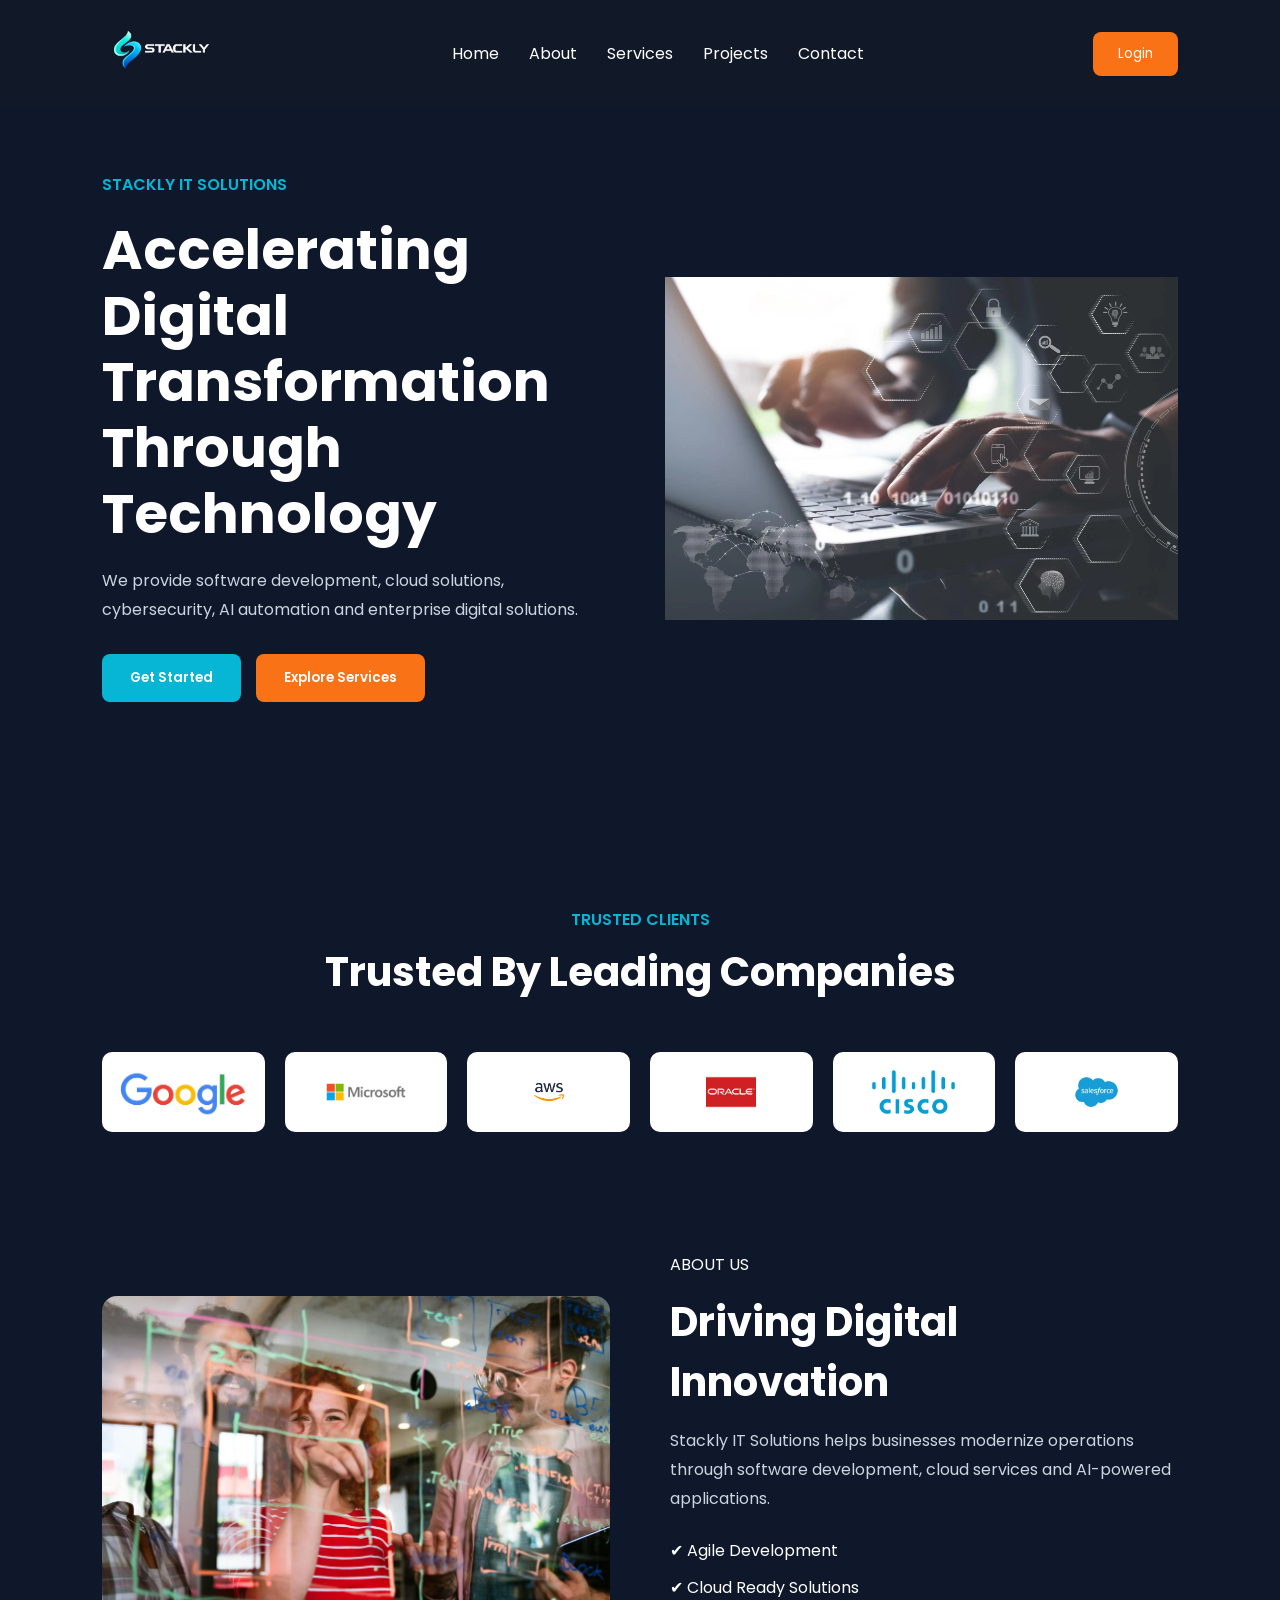
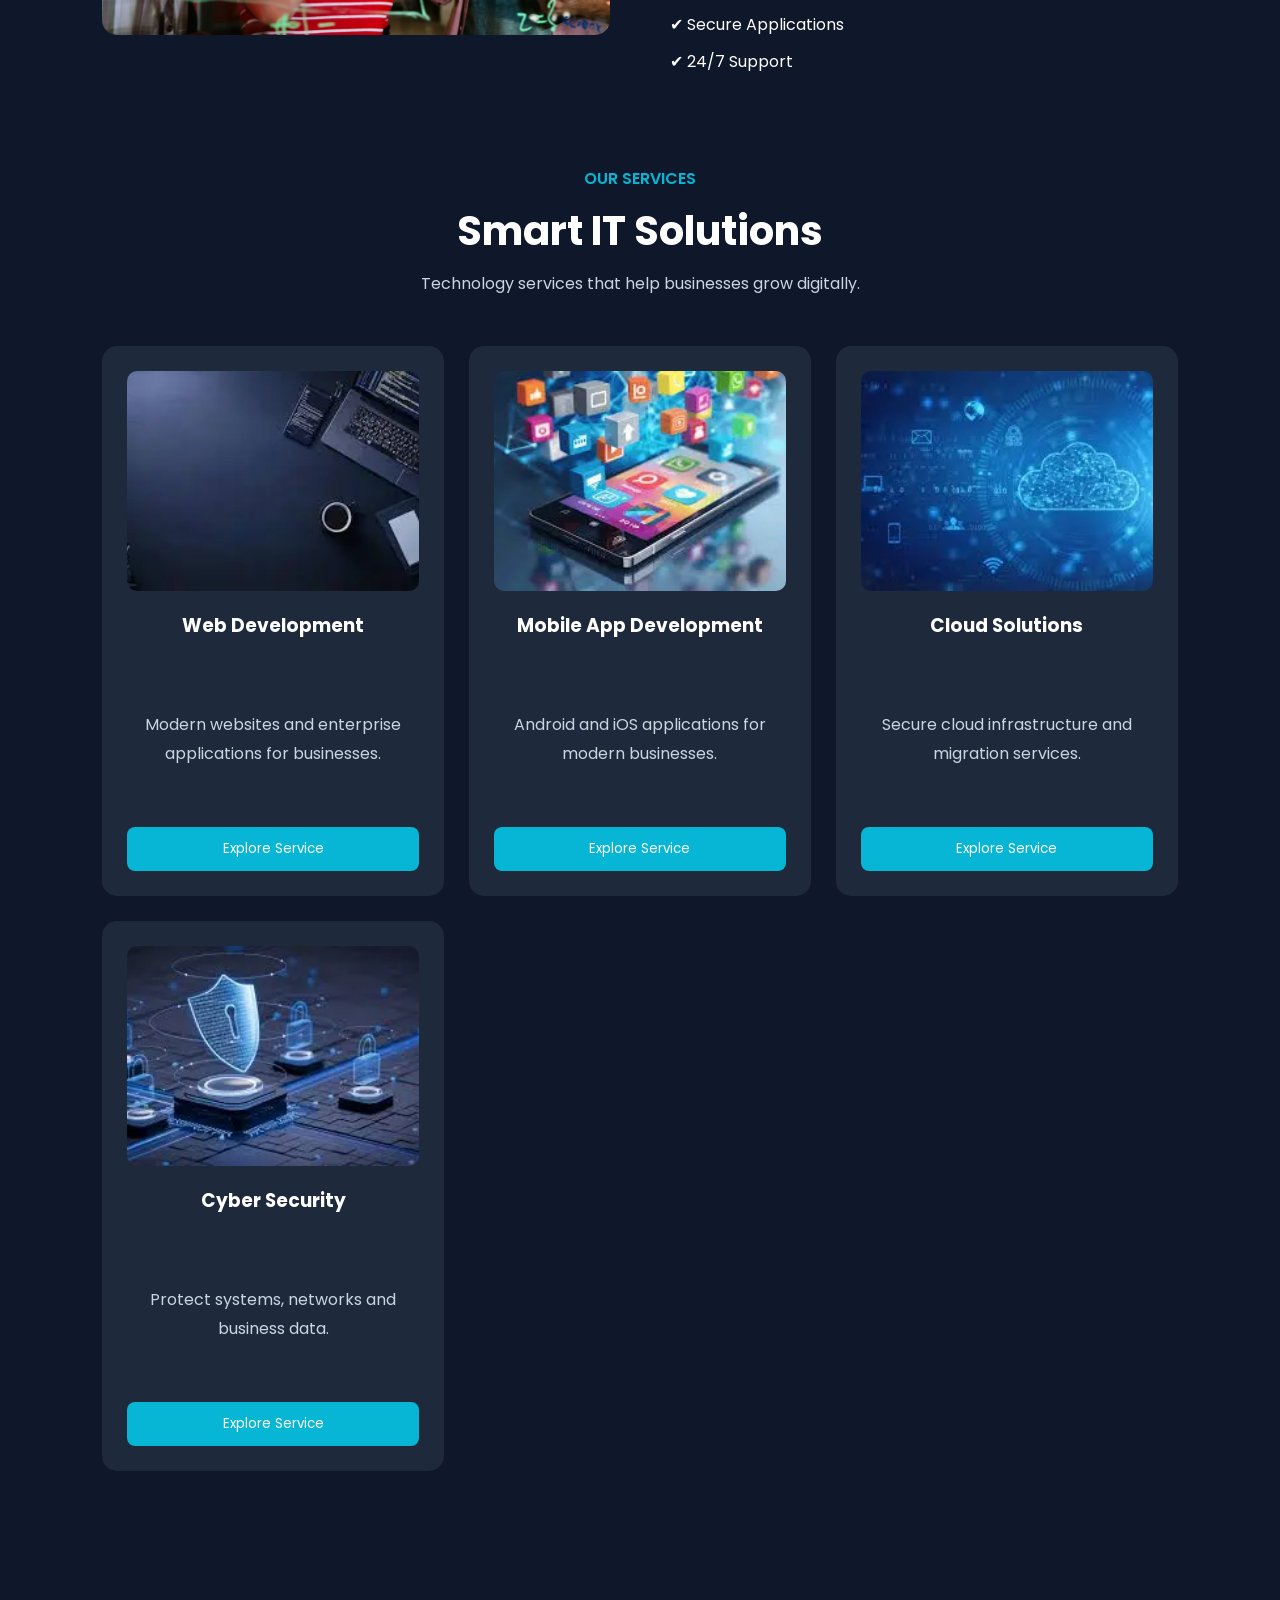
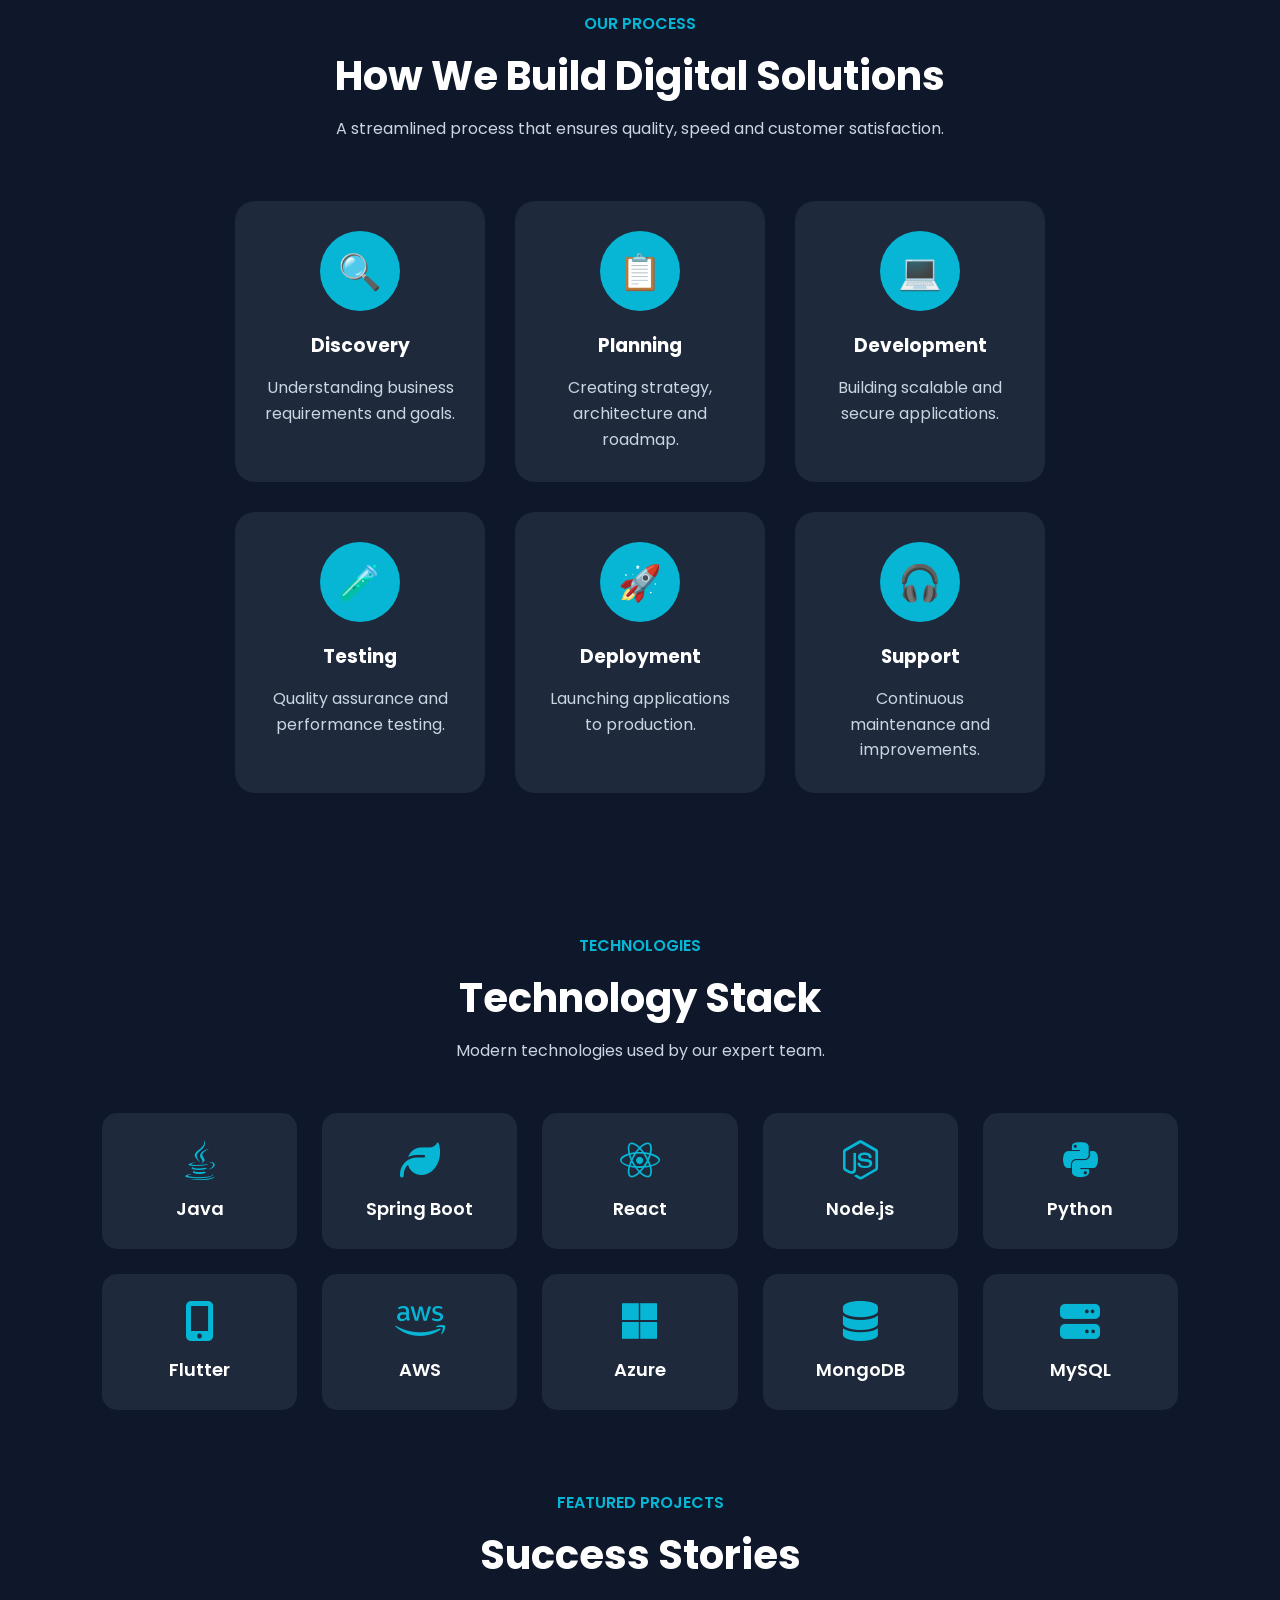
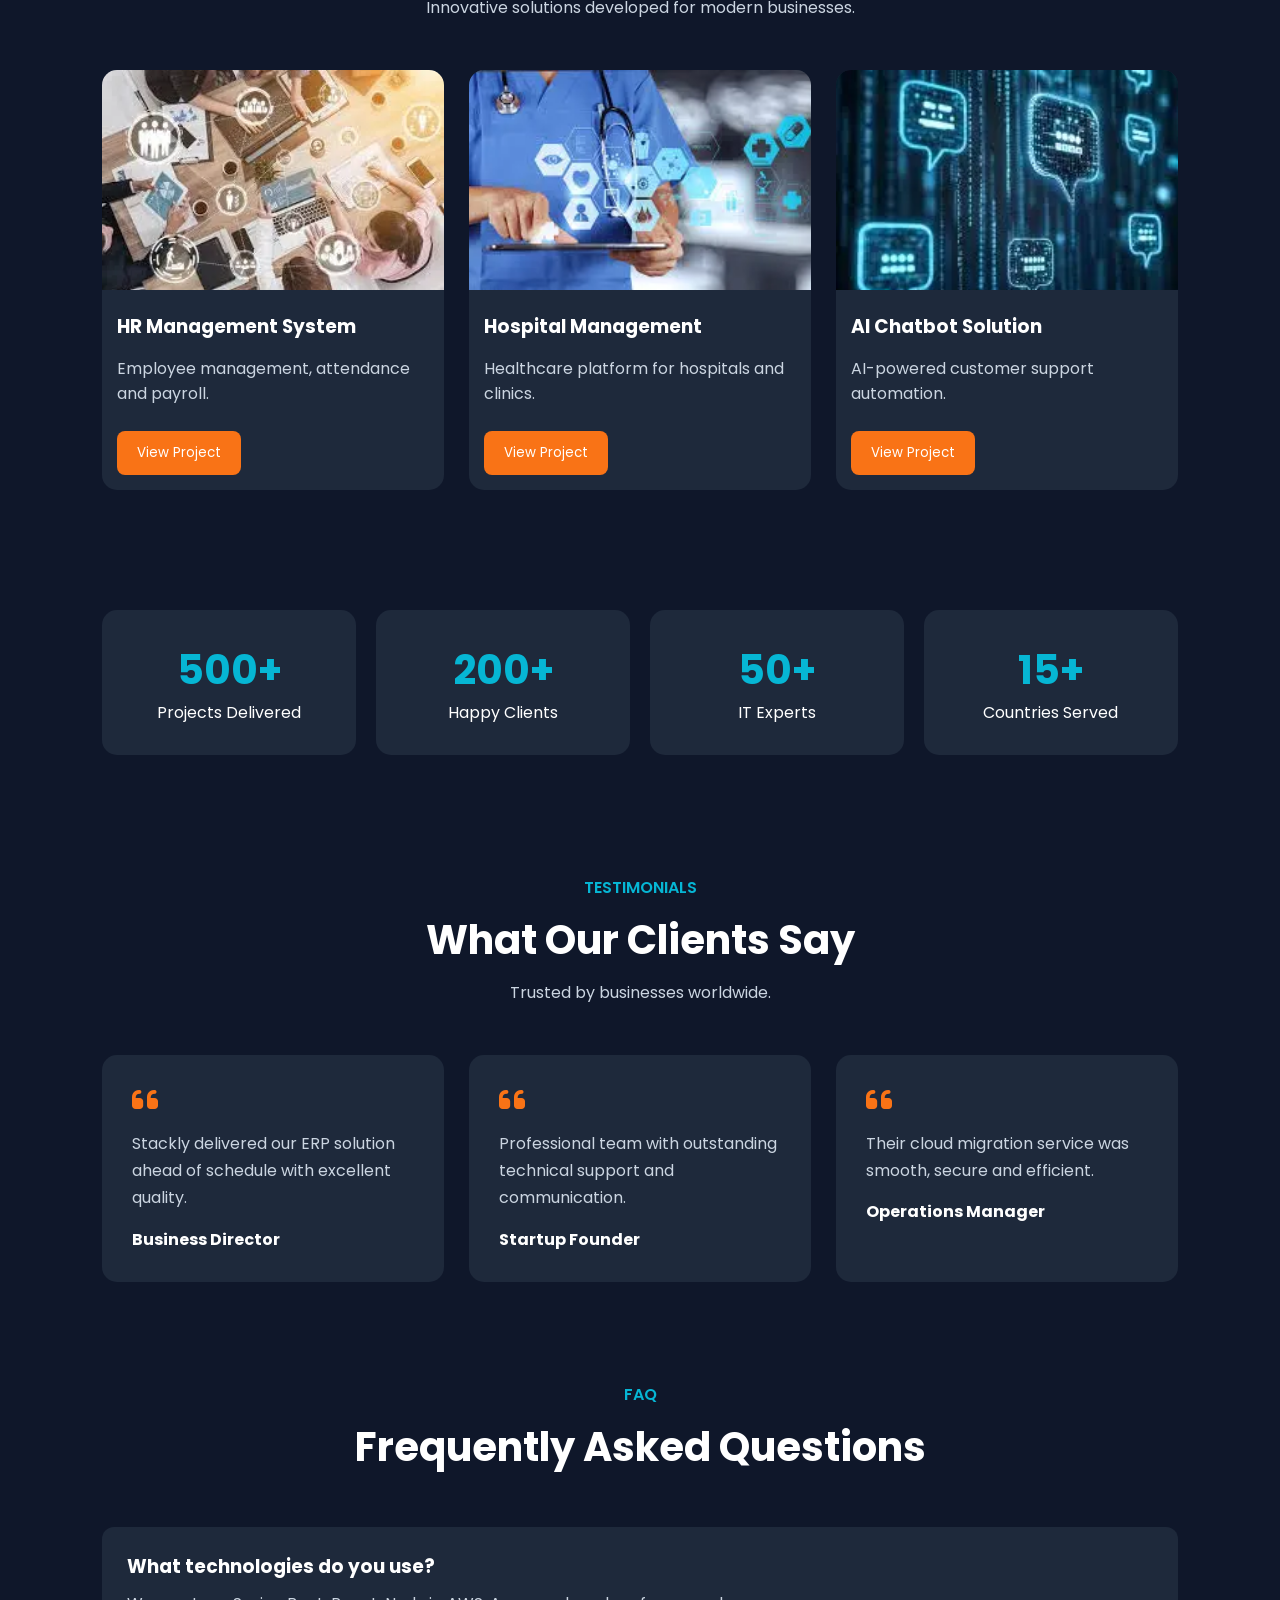
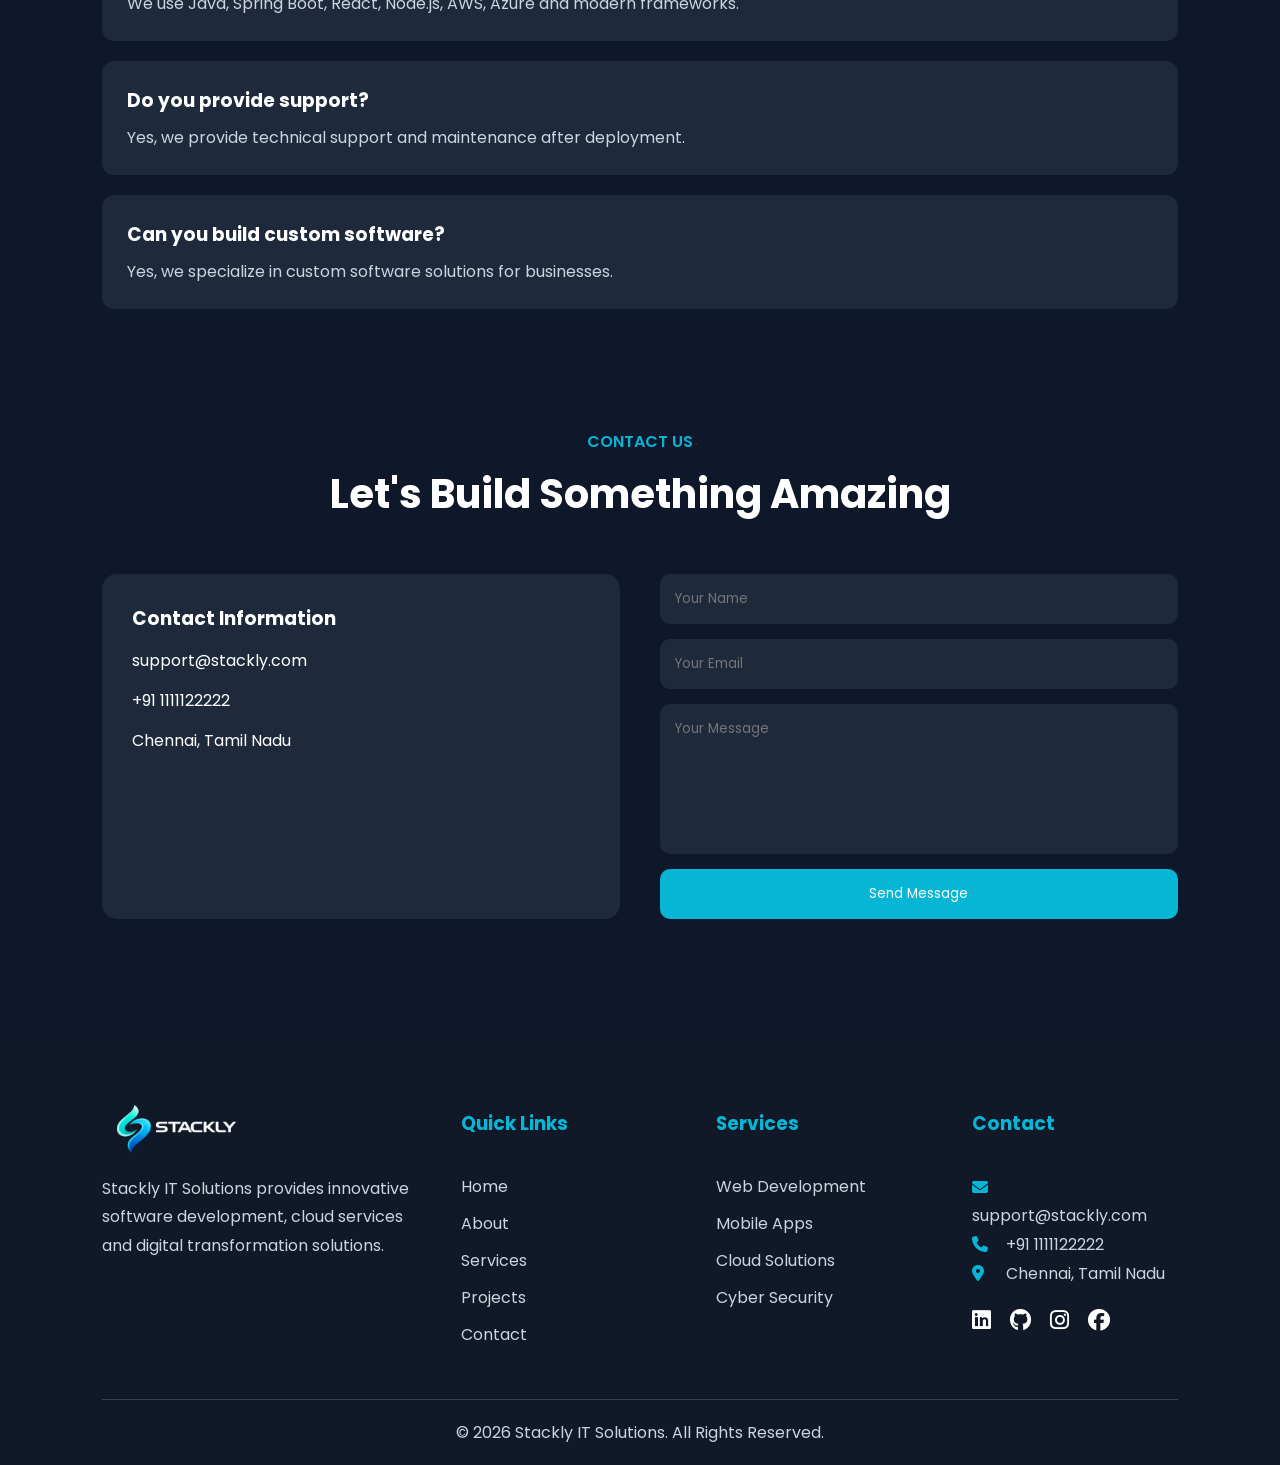
<file: index.html>
<!DOCTYPE html>
<html lang="en">

<head>

<meta charset="UTF-8">

<meta name="viewport"
content="width=device-width, initial-scale=1.0">

<title>Stackly IT Solutions</title>

<link rel="stylesheet"
href="style.css">

<link rel="stylesheet"
href="https://cdnjs.cloudflare.com/ajax/libs/font-awesome/6.5.1/css/all.min.css">

</head>

<body>

<!-- HEADER -->

<header>

    <div class="logo">

        <a href="index.html">

            <img src="./Assest/stacklylogo (1).webp"
                 alt="Stackly Logo">

        </a>

    </div>

    <nav id="mobileMenu">

    <a href="#home" onclick="toggleMenu()">Home</a>
    <a href="#about" onclick="go404()">About</a>
    <a href="#services" onclick="go404()">Services</a>
    <a href="#projects" onclick="go404()">Projects</a>
    <a href="#contact" onclick="go404()">Contact</a>

    <button class="mobile-login"
            onclick="go404()">
        Login
    </button>

</nav>

    
<div class="menu-toggle" onclick="toggleMenu()">
    <i id="menuIcon" class="fas fa-bars"></i>
</div>
    <button onclick="go404()">

        Login

    </button>

</header>


<!-- HERO SECTION -->

<section class="hero"
         id="home">

    <div class="hero-content">

        <span>

            STACKLY IT SOLUTIONS

        </span>

        <h1>

            Accelerating Digital
            Transformation Through
            Technology

        </h1>

        <p>

            We provide software development,
            cloud solutions, cybersecurity,
            AI automation and enterprise
            digital solutions.

        </p>

        <div class="hero-buttons">

            <button onclick="go404()">

                Get Started

            </button>

            <button class="secondary-btn"
                    onclick="go404()">

                Explore Services

            </button>

        </div>

    </div>

    <div class="hero-image">

        <img src="./Assest/k4oGf9vqPa4ShXid5105mt2EoDoWIchCH4odT1pJGodHDbSMtmkacwExkEC-oj31oO24dm1o6f3dd0Skd5A-wpXX19dNY5W8KhiAvoHIOic3OenDa-SmfHGVvF6_an7Iunf2f6C1BG7pXTeQ_I2w59YmOZGsDj4CP74fM7Dmx08QGggJlN-M2WQ7kAVcL3vz.webp"
             alt="Hero Image">

    </div>

</section>

<!-- TRUSTED CLIENTS -->

<section class="clients">

    <div class="section-title">

        <span>

            TRUSTED CLIENTS

        </span>

        <h2>

            Trusted By Leading Companies

        </h2>

    </div>

    <div class="client-logos">

        <img src="./Assest/BHUrcLXepv5MfTZzI3nQs0Rm3Wi43_N6zdfxF0Ms62eRROIPiUnmJya-3VVbpAIaigxOFp_lAnvlHh03x6OTp7Xo6bcHSdiJemJLa_uigm3PCLQVWs69J9fYhnAc4zKdUH3WCrfjoHDsOtpOJyfr7xR-pJZguJuAXd8oYaqhHM5pEU7Gj2U1Uo76-IHKlq0s.webp">

        <img src="./Assest/Kpnsph5vUsl-Zyyl5h3bFKmEyQNmxaeVqe_zacutKAcZp9b7JMkyn5czxCpvjgmh5STZAhPmEsMaBx8Hfz7UxeuWFDO2tl7OBI7Z4HxRLQmNyHAnMfcFuVoR1OqkjlGgJ9335uM6KCK0jPArORe9AHGo1XK1AlIsywBXE3aDVo7r1zIz2AEflIzQgl8Qi0_0.webp">

        <img src="./Assest/PElTOkW1cUsYU_oxO60kEbe43B-TZmkFDhwqMZEDTLLDJdcMvsybpFNvikVxbHv8zHVS9PMJPF-gpGG_hoIvN1_MNWMASbH9rzZjTw1zNkINCBkoL1gq2YiDpTCSRPSDh_m9OYvW80OTjCSupweC9WwTDX4ufRFtkBBx_B2LLn-7ek6js3NsPzi_wMTcTwUF.webp">

        <img src="./Assest/DtcOKgw1Vf9LCiQsFPKUXYhoRI2uQTpJ46kLL9HjKXryZngrZAxn4dLTwBxHsD_86ksasS_OvqtayCMM_jTv1PP5pR9yyKWBYbNJffieDEA3TWStyUkH4FRoxJ0suTRKPFXBt9s6mS4g3VrqYZevLm7VaoSRn1LZfaFVoZh1w5k5LlEUSJxFQi6mLN6guppV.webp">

        <img src="./Assest/18.webp">

        <img src="./Assest/19.webp">

    </div>

</section>

<!-- ABOUT -->

<section class="about"
         id="about">

    <div class="about-image">

        <img src="./Assest/NC8FGbsGIR7beT-1sRcQbod8f23n_FKdDAmpd6r2hZv6oHEK4ezQuc6pxA3MrgbzbJZON4rWy1Ho0Q_OH4Vh5gXjBGYCb8wkiqZV7APYw1jRxSacCTqNGytyWCy6VuohZOUp7ce8pZTHlbpKY0LxeuWWyeEsWGgBiK6_1id1AC0IP32kPMPI3qJD4lgO2uSe.webp"
             alt="About">

    </div>

    <div class="about-content">

        <span>

            ABOUT US

        </span>

        <h2>

            Driving Digital Innovation

        </h2>

        <p>

            Stackly IT Solutions helps
            businesses modernize operations
            through software development,
            cloud services and AI-powered
            applications.

        </p>

        <div class="about-points">

            <div>✔ Agile Development</div>

            <div>✔ Cloud Ready Solutions</div>

            <div>✔ Secure Applications</div>

            <div>✔ 24/7 Support</div>

        </div>

    </div>
    </section>
<!-- ========================= -->

<!-- SERVICES -->

<!-- ========================= -->

<section class="services"
         id="services">

<div class="section-title">

    <span>
        OUR SERVICES
    </span>

    <h2>
        Smart IT Solutions
    </h2>

    <p>
        Technology services that help
        businesses grow digitally.
    </p>

</div>

<div class="service-grid">

    <div class="service-card">

        <img src="./Assest/11.webp"
             alt="Web Development">

        <h3>
            Web Development
        </h3>

        <p>
            Modern websites and enterprise
applications for businesses.
        </p>

        <button onclick="go404()">
            Explore Service
        </button>

    </div>

    <div class="service-card">

        <img src="./Assest/12.webp"
             alt="Mobile Apps">

        <h3>
            Mobile App Development
        </h3>

        <p>
            Android and iOS applications
for modern businesses.
        </p>

        <button onclick="go404()">
            Explore Service
        </button>

    </div>

    <div class="service-card">

        <img src="./Assest/13.webp"
             alt="Cloud Solutions">

        <h3>
            Cloud Solutions
        </h3>

        <p>
            Secure cloud infrastructure
and migration services.
        </p>

        <button onclick="go404()">
            Explore Service
        </button>

    </div>

    <div class="service-card">

        <img src="./Assest/14.webp"
             alt="Cyber Security">

        <h3>
            Cyber Security
        </h3>

        <p>
            Protect systems, networks
and business data.
        </p>

        <button onclick="go404()">
            Explore Service
        </button>

    </div>

</div>


</section>

<!-- ========================= -->

<!-- DEVELOPMENT PROCESS -->

<!-- ========================= -->

<section class="process">

    <div class="section-title">

        <span>OUR PROCESS</span>

        <h2>How We Build Digital Solutions</h2>

        <p>
            A streamlined process that ensures quality,
            speed and customer satisfaction.
        </p>

    </div>

    <div class="timeline">

        <div class="timeline-item">
            <div class="circle">🔍</div>
            <h3>Discovery</h3>
            <p>Understanding business requirements and goals.</p>
        </div>

        <div class="timeline-item">
            <div class="circle">📋</div>
            <h3>Planning</h3>
            <p>Creating strategy, architecture and roadmap.</p>
        </div>

        <div class="timeline-item">
            <div class="circle">💻</div>
            <h3>Development</h3>
            <p>Building scalable and secure applications.</p>
        </div>

        <div class="timeline-item">
            <div class="circle">🧪</div>
            <h3>Testing</h3>
            <p>Quality assurance and performance testing.</p>
        </div>

        <div class="timeline-item">
            <div class="circle">🚀</div>
            <h3>Deployment</h3>
            <p>Launching applications to production.</p>
        </div>

        <div class="timeline-item">
            <div class="circle">🎧</div>
            <h3>Support</h3>
            <p>Continuous maintenance and improvements.</p>
        </div>

    </div>

</section>

<!-- ========================= -->

<!-- TECHNOLOGIES -->

<!-- ========================= -->

<section class="technologies"
         id="technologies">


<div class="section-title">

    <span>
        TECHNOLOGIES
    </span>

    <h2>
        Technology Stack
    </h2>

    <p>
        Modern technologies used
        by our expert team.
    </p>

</div>

<div class="tech-grid">

    <div><i class="fab fa-java"></i> Java</div>

    <div><i class="fas fa-leaf"></i> Spring Boot</div>

    <div><i class="fab fa-react"></i> React</div>

    <div><i class="fab fa-node-js"></i> Node.js</div>

    <div><i class="fab fa-python"></i> Python</div>

    <div><i class="fas fa-mobile-alt"></i> Flutter</div>

    <div><i class="fab fa-aws"></i> AWS</div>

    <div><i class="fab fa-microsoft"></i> Azure</div>

    <div><i class="fas fa-database"></i> MongoDB</div>

    <div><i class="fas fa-server"></i> MySQL</div>

</div>
</section>

<!-- ========================= -->

<!-- PROJECTS -->

<!-- ========================= -->

<section class="projects"
         id="projects">


<div class="section-title">

    <span>
        FEATURED PROJECTS
    </span>

    <h2>
        Success Stories
    </h2>

    <p>
        Innovative solutions developed
        for modern businesses.
    </p>

</div>

<div class="project-grid">

    <div class="project-card">

        <img src="./Assest/15.webp"
             alt="Project">

        <h3>
            HR Management System
        </h3>

        <p>
            Employee management,
            attendance and payroll.
        </p>

        <button onclick="go404()">

            View Project

        </button>

    </div>

    <div class="project-card">

        <img src="./Assest/16.webp"
             alt="Project">

        <h3>
            Hospital Management
        </h3>

        <p>
            Healthcare platform for
            hospitals and clinics.
        </p>

        <button onclick="go404()">

            View Project

        </button>

    </div>

    <div class="project-card">

        <img src="./Assest/17.webp"
             alt="Project">

        <h3>
            AI Chatbot Solution
        </h3>

        <p>
            AI-powered customer
            support automation.
        </p>

        <button onclick="go404()">

            View Project

        </button>

    </div>

</div>


</section>

<!-- ========================= -->

<!-- STATISTICS -->

<!-- ========================= -->

<section class="stats">


<div class="stat-box">

    <h2>500+</h2>

    <p>
        Projects Delivered
    </p>

</div>

<div class="stat-box">

    <h2>200+</h2>

    <p>
        Happy Clients
    </p>

</div>

<div class="stat-box">

    <h2>50+</h2>

    <p>
        IT Experts
    </p>

</div>

<div class="stat-box">

    <h2>15+</h2>

    <p>
        Countries Served
    </p>

</div>


</section>

<!-- ========================= -->

<!-- TESTIMONIALS -->

<!-- ========================= -->

<section class="testimonials">

    <div class="section-title">

        <span>TESTIMONIALS</span>

        <h2>What Our Clients Say</h2>

        <p>
            Trusted by businesses worldwide.
        </p>

    </div>

    <div class="testimonial-grid">

        <div class="testimonial-card">

            <i class="fas fa-quote-left"></i>

            <p>
                Stackly delivered our ERP solution
                ahead of schedule with excellent quality.
            </p>

            <h4>Business Director</h4>

        </div>

        <div class="testimonial-card">

            <i class="fas fa-quote-left"></i>

            <p>
                Professional team with outstanding
                technical support and communication.
            </p>

            <h4>Startup Founder</h4>

        </div>

        <div class="testimonial-card">

            <i class="fas fa-quote-left"></i>

            <p>
                Their cloud migration service was
                smooth, secure and efficient.
            </p>

            <h4>Operations Manager</h4>

        </div>

    </div>

</section>

<!-- ========================= -->

<!-- FAQ -->

<!-- ========================= -->

<section class="faq">


<div class="section-title">

    <span>
        FAQ
    </span>

    <h2>
        Frequently Asked Questions
    </h2>

</div>

<div class="faq-container">

    <div class="faq-item">

        <h3>
            What technologies do you use?
        </h3>

        <p>
            We use Java, Spring Boot,
            React, Node.js, AWS,
            Azure and modern frameworks.
        </p>

    </div>

    <div class="faq-item">

        <h3>
            Do you provide support?
        </h3>

        <p>
            Yes, we provide technical
            support and maintenance
            after deployment.
        </p>

    </div>

    <div class="faq-item">

        <h3>
            Can you build custom software?
        </h3>

        <p>
            Yes, we specialize in
            custom software solutions
            for businesses.
        </p>

    </div>

</div>


</section>

<!-- ========================= -->

<!-- CONTACT -->

<!-- ========================= -->

<section class="contact"
         id="contact">


<div class="section-title">

    <span>
        CONTACT US
    </span>

    <h2>
        Let's Build Something Amazing
    </h2>

</div>

<div class="contact-wrapper">

    <div class="contact-info">

        <h3>
            Contact Information
        </h3>

        <p>
            support@stackly.com
        </p>

        <p>
            +91 1111122222
        </p>

        <p>
            Chennai, Tamil Nadu
        </p>

    </div>
    <form id="contactForm">

    <input type="text"
           id="name"
           placeholder="Your Name"
           required>

    <input type="email"
           id="email"
           placeholder="Your Email"
           required>

    <textarea id="message"
              placeholder="Your Message"
              required></textarea>

    <button type="submit">
        Send Message
    </button>

</form>

</div>


</section>

<!-- ========================= -->

<!-- FOOTER -->

<!-- ========================= -->

<footer class="footer">

    <div class="footer-container">

        <div class="footer-box">

    <a href="#home">
        <img src="./Assest/stacklylogo (1).webp"
             class="footer-logo"
             alt="Stackly Logo">
    </a>

    <p>
        Stackly IT Solutions provides
        innovative software development,
        cloud services and digital
        transformation solutions.
    </p>

</div>

        <div class="footer-box">

            <h3>Quick Links</h3>

            <a href="#home">Home</a>

            <a href="#about" onclick="go404()">About</a>

            <a href="#services" onclick="go404()">Services</a>

            <a href="#projects" onclick="go404()">Projects</a>

            <a href="#contact" onclick="go404()">Contact</a>

        </div>

        <div class="footer-box">

            <h3>Services</h3>

            <a href="#" onclick="go404()">Web Development</a>

            <a href="#" onclick="go404()">Mobile Apps</a>

            <a href="#" onclick="go404()">Cloud Solutions</a>

            <a href="#" onclick="go404()">Cyber Security</a>

        </div>

        <div class="footer-box">

            <h3>Contact</h3>

            <div class="footer-box">
    <p>
        <i class="fas fa-envelope"></i>
        support@stackly.com
    </p>

    <p>
        <i class="fas fa-phone"></i>
        +91 1111122222
    </p>

    <p>
        <i class="fas fa-location-dot"></i>
        Chennai, Tamil Nadu
    </p>

</div>

            <div class="social-icons">

    <i class="fab fa-linkedin" onclick="go404()"> </i>

    <i class="fab fa-github" onclick="go404()"></i>

    <i class="fab fa-instagram" onclick="go404()"></i>

    <i class="fab fa-facebook" onclick="go404()"></i>

</div>

        </div>

    </div>

    <div class="footer-bottom">

        <p>
            © 2026 Stackly IT Solutions.
            All Rights Reserved.
        </p>

    </div>

</footer>
<!-- JAVASCRIPT -->

<script>

function go404(){

    window.location.href =
    "404.html";

}


document.getElementById("contactForm")
.addEventListener("submit", function(event){

    event.preventDefault();

    let name =
    document.getElementById("name").value.trim();

    let email =
    document.getElementById("email").value.trim();

    let message =
    document.getElementById("message").value.trim();

    if(name && email && message){

        this.reset();

        window.location.href =
        "index.html#home";

    }

});
function toggleMenu() {
    const menu = document.getElementById("mobileMenu");
    const icon = document.getElementById("menuIcon");

    menu.classList.toggle("active");

    if(menu.classList.contains("active")) {
        icon.classList.remove("fa-bars");
        icon.classList.add("fa-times");
    } else {
        icon.classList.remove("fa-times");
        icon.classList.add("fa-bars");
    }
}
</script>

</body>

</html>
</file>
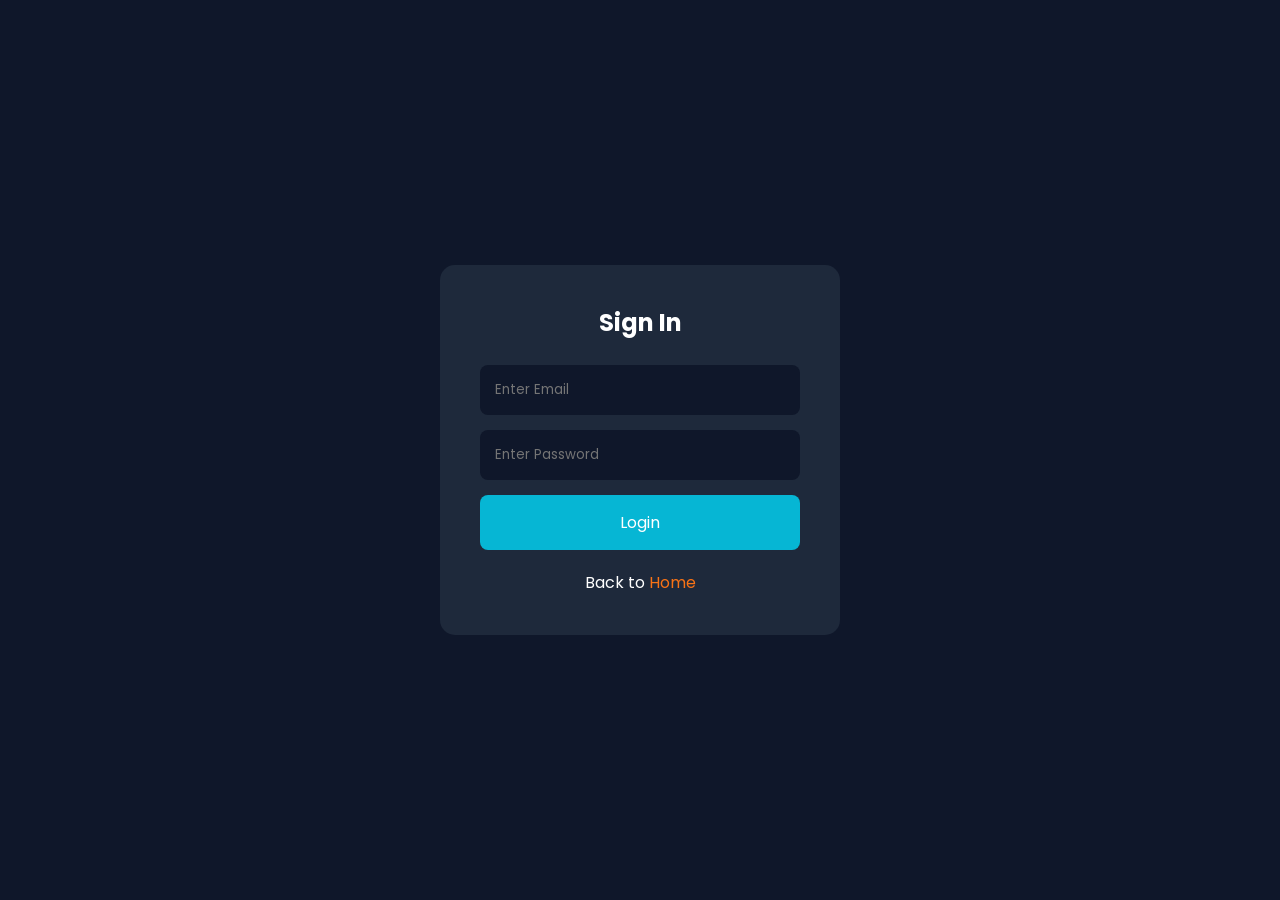
<file: signin.html>
<!DOCTYPE html>
<html lang="en">

<head>

    <meta charset="UTF-8">

    <meta name="viewport"
          content="width=device-width, initial-scale=1.0">

    <title>Sign In - Stackly IT Solutions</title>

    <link rel="stylesheet"
          href="style.css">

    <style>

        body{
            margin:0;
            background:#0F172A;
            font-family:Poppins,sans-serif;
            color:white;
        }

        .login-container{
            height:100vh;
            display:flex;
            justify-content:center;
            align-items:center;
            padding:20px;
        }

        .login-box{
            background:#1E293B;
            padding:40px;
            width:400px;
            border-radius:15px;
        }

        .login-box h2{
            text-align:center;
            margin-bottom:25px;
        }

        .login-box input{
            width:100%;
            padding:15px;
            margin-bottom:15px;
            border:none;
            border-radius:8px;
            background:#0F172A;
            color:white;
        }

        .login-box button{
            width:100%;
            padding:15px;
            background:#06B6D4;
            border:none;
            color:white;
            border-radius:8px;
            cursor:pointer;
            font-size:16px;
        }

        .login-box p{
            text-align:center;
            margin-top:20px;
        }

        .login-box a{
            color:#F97316;
            text-decoration:none;
        }

    </style>

</head>

<body>

    <div class="login-container">

        <div class="login-box">

            <h2>Sign In</h2>

            <input type="email"
                   placeholder="Enter Email">

            <input type="password"
                   placeholder="Enter Password">

            <button onclick="login()">

                Login

            </button>

            <p>

                Back to
                <a href="index.html">
                    Home
                </a>

            </p>

        </div>

    </div>

    <script>

        function login(){

            window.location.href =
            "404.html";

        }

    </script>

</body>

</html>
</file>
<file: style.css>
/* ========================= */
/* GOOGLE FONT */
/* ========================= */

@import url('https://fonts.googleapis.com/css2?family=Poppins:wght@300;400;500;600;700;800&display=swap');

*{
    margin:0;
    padding:0;
    box-sizing:border-box;
    font-family:'Poppins',sans-serif;
}

html{
    scroll-behavior:smooth;
}

body{
    background:#0F172A;
    color:#ffffff;
    overflow-x:hidden;
}

/* ========================= */
/* HEADER */
/* ========================= */

header{
    display:flex;
    justify-content:space-between;
    align-items:center;
    padding:10px 8%;
    background:#111827;
    position:sticky;
    top:0;
    z-index:1000;
}
.menu-toggle{
    margin-left:auto;
}
.logo img{
    width:120px;
}

nav{
    display:flex;
    gap:30px;
}

nav a{
    text-decoration:none;
    color:white;
    font-size:16px;
    transition:.3s;
}

nav a:hover{
    color:#06B6D4;
}

header button{
    background:#F97316;
    color:white;
    border:none;
    padding:12px 25px;
    border-radius:8px;
    cursor:pointer;
}
.mobile-login,
.close-menu{
    display:none;
}

.menu-toggle{
    display:none;
}

/* ========================= */
/* HERO */
/* ========================= */

.hero{
    min-height:80vh;
    display:flex;
    align-items:center;
    justify-content:space-between;
    padding:30px 8% 60px;
    gap:50px;
}
.hero-content{
    margin-top:-30px;
}

.hero-content{
    flex:1;
}

.hero-content span{
    color:#06B6D4;
    font-weight:600;
}

.hero-content h1{
    font-size:55px;
    line-height:1.2;
    margin:20px 0;
}

.hero-content p{
    color:#cbd5e1;
    line-height:1.8;
    margin-bottom:30px;
}

.hero-buttons{
    display:flex;
    gap:15px;
}

.hero-buttons button{
    padding:14px 28px;
    border:none;
    border-radius:8px;
    cursor:pointer;
    font-weight:600;
}

.hero-buttons button:first-child{
    background:#06B6D4;
    color:white;
}

.secondary-btn{
    background:#F97316;
    color:white;
}

.hero-image{
    flex:1;
}

.hero-image img{
    width:100%;
}

/* ========================= */
/* SECTION TITLE */
/* ========================= */

.section-title{
    text-align:center;
    margin-bottom:50px;
}

.section-title span{
    color:#06B6D4;
    font-weight:600;
}

.section-title h2{
    font-size:40px;
    margin-top:10px;
}

.section-title p{
    color:#cbd5e1;
    margin-top:10px;
}

/* ========================= */
/* CLIENTS */
/* ========================= */

.clients{
    padding:80px 8%;
}

.client-logos{
    display:grid;
    grid-template-columns:repeat(6,1fr);
    gap:20px;
    margin-top:40px;
}

.client-logos img{
    width:100%;
    height:80px;
    object-fit:contain;
    background:white;
    padding:15px;
    border-radius:10px;
}

.client-logos{
    display:grid;
    grid-template-columns:repeat(6,1fr);
    gap:20px;
}

.client-logos img{
    width:100%;
    height:80px;
    object-fit:contain;
    background:white;
    padding:15px;
    border-radius:10px;
}

/* ========================= */
/* ABOUT */
/* ========================= */

.about{
    padding:40px 8%;
    display:flex;
    align-items:center;
    gap:60px;
}

.about-image,
.about-content{
    flex:1;
}

.about-image img{
    width:100%;
    border-radius:15px;
}

.about-content h2{
    font-size:40px;
    margin:15px 0;
}

.about-content p{
    color:#cbd5e1;
    line-height:1.8;
}

.about-points{
    margin-top:25px;
}

.about-points div{
    margin-bottom:12px;
}

/* ========================= */
/* SERVICES */
/* ========================= */

.services{
    padding:40px 8%;
}

.service-grid{
    display:grid;
    grid-template-columns:repeat(auto-fit,minmax(260px,1fr));
    gap:25px;
}

.service-card{
    background:#1E293B;
    padding:25px;
    border-radius:15px;
    text-align:center;

    display:flex;
    flex-direction:column;
    justify-content:space-between;

    min-height:550px;
}

.service-card img{
    width:100%;
    height:220px;
    object-fit:cover;
    border-radius:10px;
}

.service-card h3{
    min-height:80px;
    margin:20px 0;
}

.service-card p{
    min-height:90px;
    color:#cbd5e1;
    line-height:1.8;
}

.service-card button{
    margin-top:auto;
    background:#06B6D4;
    color:white;
    border:none;
    padding:12px 20px;
    border-radius:8px;
    cursor:pointer;
}

/* ========================= */
/* PROCESS */
/* ========================= */

.process{
    padding:100px 8%;
    text-align:center;
}

.timeline{
    display:flex;
    justify-content:center;
    flex-wrap:wrap;
    gap:30px;
    margin-top:60px;
}

.timeline-item{
    width:250px;
    background:#1E293B;
    padding:30px;
    border-radius:20px;
    transition:.4s;
    position:relative;
    overflow:hidden;
}

.timeline-item:hover{
    transform:translateY(-15px);
    box-shadow:0 15px 40px rgba(6,182,212,.35);
}

.circle{
    width:80px;
    height:80px;
    margin:auto;
    border-radius:50%;
    background:#06B6D4;
    display:flex;
    justify-content:center;
    align-items:center;
    font-size:35px;
    margin-bottom:20px;
    transition:.4s;
}

.timeline-item:hover .circle{
    transform:rotate(360deg);
}

.timeline-item h3{
    margin-bottom:15px;
}

.timeline-item p{
    color:#cbd5e1;
    line-height:1.6;
}


.process-grid{
    display:grid;
    grid-template-columns:repeat(auto-fit,minmax(200px,1fr));
    gap:25px;
}

.step{
    background:#1E293B;
    padding:30px 20px;
    border-radius:15px;
    text-align:center;
    transition:.3s;
}

.step:hover{
    transform:translateY(-10px);
}

.step span{
    display:inline-block;
    width:60px;
    height:60px;
    line-height:60px;
    border-radius:50%;
    background:#06B6D4;
    color:#fff;
    font-size:20px;
    font-weight:700;
    margin-bottom:15px;
}

/* ========================= */
/* TECHNOLOGIES */
/* ========================= */

.technologies{
    padding:40px 8%;
}

.tech-grid{
    display:grid;
    grid-template-columns:repeat(auto-fit,minmax(180px,1fr));
    gap:25px;
}

.tech-grid div{
    background:#1E293B;
    padding:25px;
    border-radius:15px;
    text-align:center;
    font-weight:600;
    font-size:18px;

    border:2px solid transparent;

    transition:all .4s ease;

    cursor:pointer;
}

.tech-grid div:hover{

    transform:translateY(-10px);

    border-color:#06B6D4;

    box-shadow:0 10px 30px rgba(6,182,212,.4);

    background:#24344d;
}

.tech-grid div i{

    display:block;

    font-size:40px;

    color:#06B6D4;

    margin-bottom:15px;

    transition:.4s;
}

.tech-grid div:hover i{

    transform:rotate(360deg) scale(1.2);

    color:#F97316;
}

.tech-grid div{

    animation:techFade .8s ease forwards;
}

@keyframes techFade{

    from{

        opacity:0;

        transform:translateY(50px);
    }

    to{

        opacity:1;

        transform:translateY(0);
    }
}

/* ========================= */
/* PROJECTS */
/* ========================= */

.projects{
    padding:40px 8%;
}

.project-grid{
    display:grid;
    grid-template-columns:repeat(auto-fit,minmax(300px,1fr));
    gap:25px;
}

.project-card{
    background:#1E293B;
    border-radius:15px;
    overflow:hidden;
}

.project-card img{
    width:100%;
    height:220px;
    object-fit:cover;
}

.project-card h3{
    padding:15px;
}

.project-card p{
    padding:0 15px;
    color:#cbd5e1;
    min-height:60px;
}

.project-card button{
    margin:15px;
    background:#F97316;
    color:white;
    border:none;
    padding:12px 20px;
    border-radius:8px;
    cursor:pointer;
}

/* ========================= */
/* STATS */
/* ========================= */

.stats{
    padding:80px 8%;
    display:grid;
    grid-template-columns:repeat(auto-fit,minmax(220px,1fr));
    gap:20px;
}

.stat-box{
    background:#1E293B;
    padding:30px;
    border-radius:15px;
    text-align:center;
}

.stat-box h2{
    color:#06B6D4;
    font-size:40px;
}

/* ========================= */
/* TESTIMONIALS */
/* ========================= */

.testimonials{
    padding:40px 8%;
}

.testimonial-grid{
    display:grid;
    grid-template-columns:repeat(auto-fit,minmax(300px,1fr));
    gap:25px;
}

.testimonial-card{
    background:#1E293B;
    padding:30px;
    border-radius:15px;
}

.testimonial-card i{
    color:#F97316;
    font-size:30px;
    margin-bottom:15px;
}

.testimonial-card p{
    color:#cbd5e1;
    line-height:1.7;
    margin-bottom:15px;
}

/* ========================= */
/* FAQ */
/* ========================= */

.faq{
    padding:60px 8%;
}

.faq-item{
    background:#1E293B;
    padding:25px;
    border-radius:12px;
    margin-bottom:20px;
}

.faq-item h3{
    margin-bottom:10px;
}

.faq-item p{
    color:#cbd5e1;
}

/* ========================= */
/* CONTACT */
/* ========================= */

.contact{
    padding:40px 8%;
}

.contact-wrapper{
    display:grid;
    grid-template-columns:1fr 1fr;
    gap:40px;
}

.contact-info{
    background:#1E293B;
    padding:30px;
    border-radius:15px;
}

.contact-info p{
    margin-top:15px;
}

form{
    display:flex;
    flex-direction:column;
    gap:15px;
}

form input,
form textarea{
    padding:15px;
    border:none;
    border-radius:10px;
    background:#1E293B;
    color:white;
}

form textarea{
    height:150px;
    resize:none;
}

form button{
    background:#06B6D4;
    color:white;
    border:none;
    padding:15px;
    border-radius:10px;
    cursor:pointer;
}

/* ========================= */
/* FOOTER */
/* ========================= */

footer{
    background:#111827;
    padding:60px 8% 20px;
}

.footer-content{
    display:grid;
    grid-template-columns:repeat(auto-fit,minmax(250px,1fr));
    gap:30px;
}

.footer-content a{
    display:block;
    color:#cbd5e1;
    text-decoration:none;
    margin-top:10px;
}

.footer-bottom{
    text-align:center;
    margin-top:40px;
    border-top:1px solid #374151;
    padding-top:20px;
}

/* ========================= */
/* MOBILE RESPONSIVE */
/* ========================= */

@media(max-width:768px){

     header{
        position:absolute;
        top:0;
        left:0;
        width:100%;

        padding:20px;

        background:transparent;
    }

    nav{
        flex-wrap:wrap;
        justify-content:center;
        gap:15px;
    }

    .hero{
    flex-direction:column;
    text-align:center;
        padding:130px 20px 40px;
  

}

    .hero-content h1{
        font-size:36px;
    }

    .about{
        flex-direction:column;
    }

    .contact-wrapper{
        grid-template-columns:1fr;
    }

    .client-logos{
        grid-template-columns:repeat(2,1fr);
    }

    .hero-buttons{
        justify-content:center;
        flex-wrap:wrap;
    }
}

html {
    scroll-behavior: smooth;
}

section {
    scroll-margin-top: 120px;
}

.footer{
    background:#111827;
    padding:70px 8% 20px;
    margin-top:80px;
}

.footer-container{
    display:grid;
    grid-template-columns:repeat(auto-fit,minmax(250px,1fr));
    gap:40px;
}

.footer-logo{
    width:140px;
    margin-bottom:20px;
}

.footer-box h3{
    color:#06B6D4;
    margin-bottom:20px;
}

.footer-box p{
    color:#cbd5e1;
    line-height:1.8;
}

.footer-box a{
    display:block;
    color:#cbd5e1;
    text-decoration:none;
    margin-bottom:12px;
    transition:.3s;
}

.footer-box a:hover{
    color:#F97316;
    padding-left:8px;
}

.footer-bottom{
    border-top:1px solid #374151;
    margin-top:40px;
    padding-top:20px;
    text-align:center;
    color:#cbd5e1;
}
.social-icons{
    margin-top:20px;
}

.social-icons i{
    font-size:22px;
    margin-right:15px;
    cursor:pointer;
    transition:.3s;
}

.social-icons i:hover{
    color:#06B6D4;
    transform:translateY(-5px);
}

.footer-box p i{
    color:#06B6D4;
    margin-right:10px;
    width:20px;
}
.footer-container{
    display:grid;
    grid-template-columns:1.5fr 1fr 1fr 1fr;
    gap:50px;
}
.footer-box{
    display:flex;
    flex-direction:column;
    justify-content:flex-start;
}
.footer-logo{
    width:160px;
    margin-bottom:25px;
    display:block;
}
.footer-box h3{
    margin-bottom:25px;
    min-height:40px;
}
.social-icons a{
    color:white;
    margin-right:15px;
    font-size:22px;
    transition:.3s;
}

.social-icons a:hover{
    color:#06B6D4;
    transform:translateY(-5px);
}
.footer-container{
    display:grid;
    grid-template-columns:1.5fr 1fr 1fr 1fr;
    gap:50px;
    align-items:start;
}

.footer-box{
    align-self:start;
}

.footer-logo{
    width:150px;
    margin:0 0 20px 0;
    display:block;
}
.footer-box:first-child{
    margin-top:-25px;
}

.footer-box:first-child{
    margin-top:-30px;
}
.footer-logo{
    width:150px;
    display:block;
    margin-bottom:60px;
}
.footer-box:first-child p{
    margin-top:-76px;
    line-height:1.8;
}
.footer-container{
    display:grid;
    grid-template-columns:1.5fr 1fr 1fr 1fr;
    gap:50px;
    align-items:start;
}
input.error,
textarea.error{

    border:2px solid red;

}
.mobile-login,
.close-menu{
    display:none;
}
.menu-toggle{
    display:none;
    font-size:28px;
    color:white;
    cursor:pointer;
}


@media(min-width:769px){

    .close-menu{
        display:none !important;
    }

    .mobile-login{
        display:none !important;
    }

}

@media(max-width:768px){

    .menu-toggle{
        display:block;
        position:absolute;
        right:20px;
        top:25px;
        font-size:38px;
        color:white;
        cursor:pointer;
        z-index:10000;
    }

    nav{
        position:fixed;
        top:0;
        right:-100%;
        width:100%;
        height:100vh;
        background:#020617;
        display:flex;
        flex-direction:column;
        justify-content:center;
        align-items:center;
        gap:45px;
        transition:.4s ease;
        z-index:9999;
    }

    nav.active{
        right:0;
    }

    nav a{
        font-size:24px;
        font-weight:600;
        color:white;
    }

  

    .mobile-login{
        display:block;
        width:85%;
        max-width:380px;
        padding:15px;
        border:none;
        border-radius:50px;
        background:linear-gradient(90deg,#F97316);
        color:white;
        font-size:18px;
        font-weight:600;
    }

    header > button{
        display:none;
    }

    .hero{
        padding:130px 20px 40px;
    }
    .footer-container{
    flex-direction:column;
}
}
/* MOBILE FOOTER FIX */
@media (max-width: 768px) {

    .footer-container{
        display:flex;
        flex-direction:column;
        gap:30px;
        text-align:left;
    }

    .footer-box{
        width:100%;
    }

    .footer-logo{
        width:140px;
        margin-bottom:20px;
    }

    .footer-box:first-child p{
        margin-top:0;
    }

    .footer-bottom{
        text-align:center;
        font-size:14px;
    }

    .social-icons{
        margin-top:15px;
    }

    .social-icons i{
        font-size:20px;
        margin-right:12px;
    }
}
</file>
